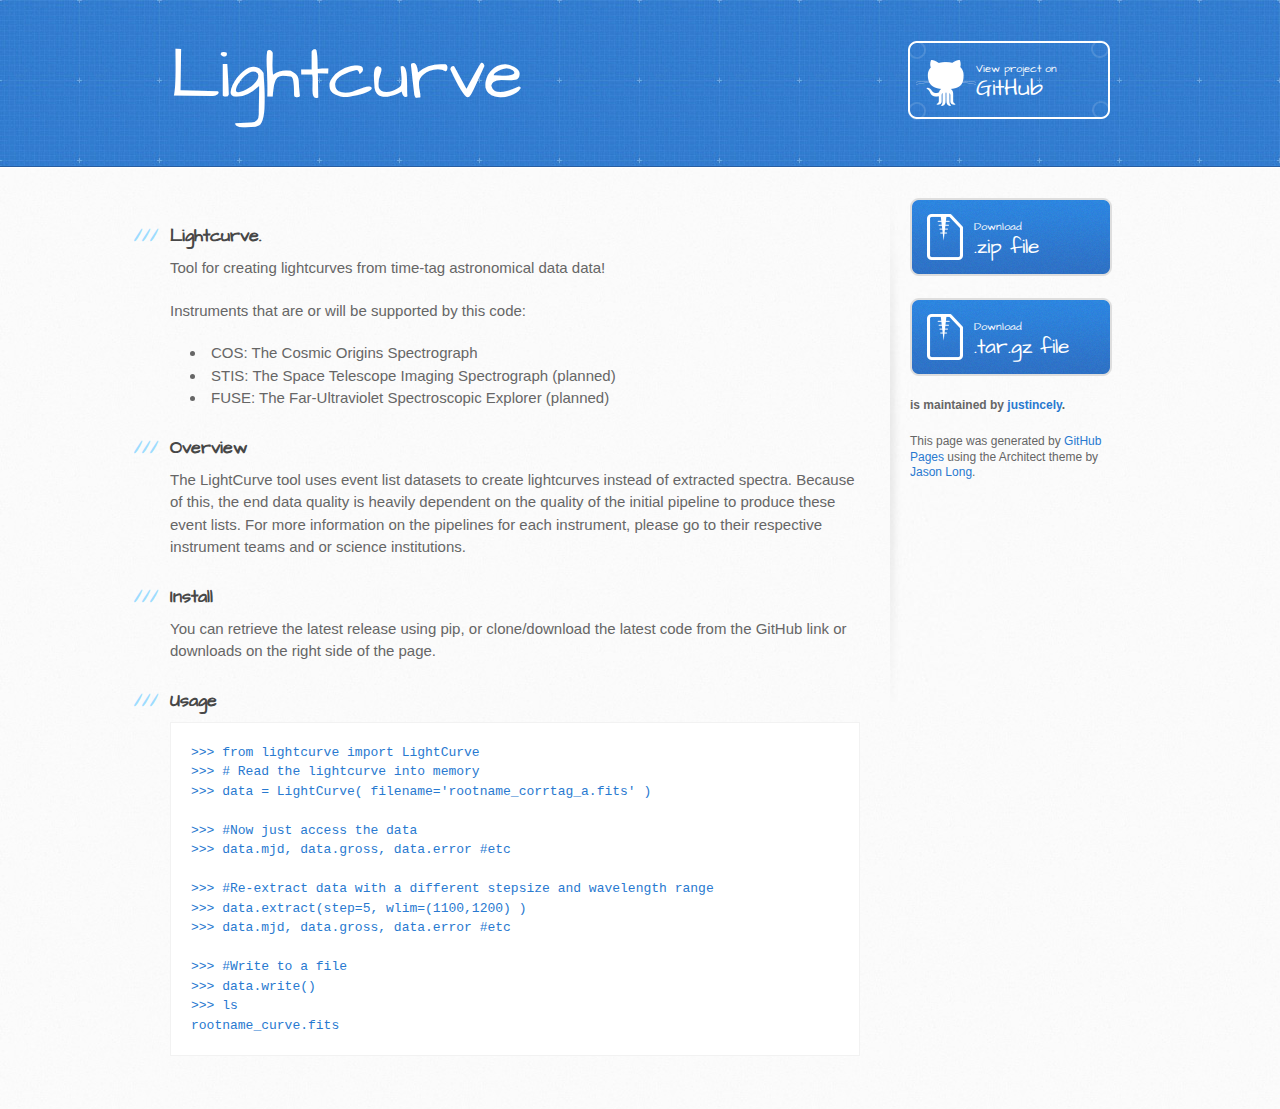
<file: index.html>
<!DOCTYPE html>
<html>
  <head>
    <meta charset='utf-8'>
    <meta http-equiv="X-UA-Compatible" content="chrome=1">
    <meta name="viewport" content="width=device-width, initial-scale=1, maximum-scale=1">
    <link href='https://fonts.googleapis.com/css?family=Architects+Daughter' rel='stylesheet' type='text/css'>
    <link rel="stylesheet" type="text/css" href="stylesheets/stylesheet.css" media="screen" />
    <link rel="stylesheet" type="text/css" href="stylesheets/pygment_trac.css" media="screen" />
    <link rel="stylesheet" type="text/css" href="stylesheets/print.css" media="print" />

    <!--[if lt IE 9]>
    <script src="//html5shiv.googlecode.com/svn/trunk/html5.js"></script>
    <![endif]-->

    <title>Lightcurve by justincely</title>
  </head>

  <body>
    <header>
      <div class="inner">
        <h1>Lightcurve</h1>
        <h2></h2>
        <a href="https://github.com/justincely/lightcurve" class="button"><small>View project on</small>GitHub</a>
      </div>
    </header>

    <div id="content-wrapper">
      <div class="inner clearfix">
        <section id="main-content">
          <h3>
<a name="lightcurve" class="anchor" href="#lightcurve"><span class="octicon octicon-link"></span></a>Lightcurve.</h3>

<p>Tool for creating lightcurves from time-tag astronomical data data!</p>

<p>Instruments that are or will be supported by this code:
  <ul>
    <li>COS:  The Cosmic Origins Spectrograph</li>
    <li>STIS: The Space Telescope Imaging Spectrograph (planned)</li>
    <li>FUSE: The Far-Ultraviolet Spectroscopic Explorer (planned)</li>
  </ul>
</p>


<h3>
<a name="overview" class="anchor" href="#overview"><span class="octicon octicon-link"></span></a>Overview</h3>
<p>The LightCurve tool uses event list datasets to create lightcurves instead of extracted spectra.  Because of this, 
  the end data quality is heavily dependent on the quality of the initial pipeline to produce these event lists.  For 
  more information on the pipelines for each instrument, please go to their respective instrument teams and or science 
  institutions.
</p>

<h3>
<a name="install" class="anchor" href="#install"><span class="octicon octicon-link"></span></a>Install</h3>
<p>You can retrieve the latest release using pip, or clone/download the latest code from the GitHub link or downloads
on the right side of the page.
</p>

<h3>
<a name="usage" class="anchor" href="#usage"><span class="octicon octicon-link"></span></a>Usage</h3>

<pre><code>&gt;&gt;&gt; from lightcurve import LightCurve 
&gt;&gt;&gt; # Read the lightcurve into memory
&gt;&gt;&gt; data = LightCurve( filename='rootname_corrtag_a.fits' )

&gt;&gt;&gt; #Now just access the data
&gt;&gt;&gt; data.mjd, data.gross, data.error #etc

&gt;&gt;&gt; #Re-extract data with a different stepsize and wavelength range
&gt;&gt;&gt; data.extract(step=5, wlim=(1100,1200) )
&gt;&gt;&gt; data.mjd, data.gross, data.error #etc

&gt;&gt;&gt; #Write to a file
&gt;&gt;&gt; data.write()
&gt;&gt;&gt; ls
rootname_curve.fits
</code></pre>

        </section>

        <aside id="sidebar">
          <a href="https://github.com/justincely/lightcurve/zipball/master" class="button">
            <small>Download</small>
            .zip file
          </a>
          <a href="https://github.com/justincely/lightcurve/tarball/master" class="button">
            <small>Download</small>
            .tar.gz file
          </a>

          <p class="repo-owner"><a href="https://github.com/justincely/lightcurve"></a> is maintained by <a href="https://github.com/justincely">justincely</a>.</p>

          <p>This page was generated by <a href="pages.github.com">GitHub Pages</a> using the Architect theme by <a href="https://twitter.com/jasonlong">Jason Long</a>.</p>
        </aside>
      </div>
    </div>

  
  </body>
</html>
</file>
<file: stylesheets/pygment_trac.css>
.highlight  { background: #ffffff; }
.highlight .c { color: #999988; font-style: italic } /* Comment */
.highlight .err { color: #a61717; background-color: #e3d2d2 } /* Error */
.highlight .k { font-weight: bold } /* Keyword */
.highlight .o { font-weight: bold } /* Operator */
.highlight .cm { color: #999988; font-style: italic } /* Comment.Multiline */
.highlight .cp { color: #999999; font-weight: bold } /* Comment.Preproc */
.highlight .c1 { color: #999988; font-style: italic } /* Comment.Single */
.highlight .cs { color: #999999; font-weight: bold; font-style: italic } /* Comment.Special */
.highlight .gd { color: #000000; background-color: #ffdddd } /* Generic.Deleted */
.highlight .gd .x { color: #000000; background-color: #ffaaaa } /* Generic.Deleted.Specific */
.highlight .ge { font-style: italic } /* Generic.Emph */
.highlight .gr { color: #aa0000 } /* Generic.Error */
.highlight .gh { color: #999999 } /* Generic.Heading */
.highlight .gi { color: #000000; background-color: #ddffdd } /* Generic.Inserted */
.highlight .gi .x { color: #000000; background-color: #aaffaa } /* Generic.Inserted.Specific */
.highlight .go { color: #888888 } /* Generic.Output */
.highlight .gp { color: #555555 } /* Generic.Prompt */
.highlight .gs { font-weight: bold } /* Generic.Strong */
.highlight .gu { color: #800080; font-weight: bold; } /* Generic.Subheading */
.highlight .gt { color: #aa0000 } /* Generic.Traceback */
.highlight .kc { font-weight: bold } /* Keyword.Constant */
.highlight .kd { font-weight: bold } /* Keyword.Declaration */
.highlight .kn { font-weight: bold } /* Keyword.Namespace */
.highlight .kp { font-weight: bold } /* Keyword.Pseudo */
.highlight .kr { font-weight: bold } /* Keyword.Reserved */
.highlight .kt { color: #445588; font-weight: bold } /* Keyword.Type */
.highlight .m { color: #009999 } /* Literal.Number */
.highlight .s { color: #d14 } /* Literal.String */
.highlight .na { color: #008080 } /* Name.Attribute */
.highlight .nb { color: #0086B3 } /* Name.Builtin */
.highlight .nc { color: #445588; font-weight: bold } /* Name.Class */
.highlight .no { color: #008080 } /* Name.Constant */
.highlight .ni { color: #800080 } /* Name.Entity */
.highlight .ne { color: #990000; font-weight: bold } /* Name.Exception */
.highlight .nf { color: #990000; font-weight: bold } /* Name.Function */
.highlight .nn { color: #555555 } /* Name.Namespace */
.highlight .nt { color: #000080 } /* Name.Tag */
.highlight .nv { color: #008080 } /* Name.Variable */
.highlight .ow { font-weight: bold } /* Operator.Word */
.highlight .w { color: #bbbbbb } /* Text.Whitespace */
.highlight .mf { color: #009999 } /* Literal.Number.Float */
.highlight .mh { color: #009999 } /* Literal.Number.Hex */
.highlight .mi { color: #009999 } /* Literal.Number.Integer */
.highlight .mo { color: #009999 } /* Literal.Number.Oct */
.highlight .sb { color: #d14 } /* Literal.String.Backtick */
.highlight .sc { color: #d14 } /* Literal.String.Char */
.highlight .sd { color: #d14 } /* Literal.String.Doc */
.highlight .s2 { color: #d14 } /* Literal.String.Double */
.highlight .se { color: #d14 } /* Literal.String.Escape */
.highlight .sh { color: #d14 } /* Literal.String.Heredoc */
.highlight .si { color: #d14 } /* Literal.String.Interpol */
.highlight .sx { color: #d14 } /* Literal.String.Other */
.highlight .sr { color: #009926 } /* Literal.String.Regex */
.highlight .s1 { color: #d14 } /* Literal.String.Single */
.highlight .ss { color: #990073 } /* Literal.String.Symbol */
.highlight .bp { color: #999999 } /* Name.Builtin.Pseudo */
.highlight .vc { color: #008080 } /* Name.Variable.Class */
.highlight .vg { color: #008080 } /* Name.Variable.Global */
.highlight .vi { color: #008080 } /* Name.Variable.Instance */
.highlight .il { color: #009999 } /* Literal.Number.Integer.Long */

.type-csharp .highlight .k { color: #0000FF }
.type-csharp .highlight .kt { color: #0000FF }
.type-csharp .highlight .nf { color: #000000; font-weight: normal }
.type-csharp .highlight .nc { color: #2B91AF }
.type-csharp .highlight .nn { color: #000000 }
.type-csharp .highlight .s { color: #A31515 }
.type-csharp .highlight .sc { color: #A31515 }
</file>
<file: stylesheets/print.css>
html, body, div, span, applet, object, iframe,
h1, h2, h3, h4, h5, h6, p, blockquote, pre,
a, abbr, acronym, address, big, cite, code,
del, dfn, em, img, ins, kbd, q, s, samp,
small, strike, strong, sub, sup, tt, var,
b, u, i, center,
dl, dt, dd, ol, ul, li,
fieldset, form, label, legend,
table, caption, tbody, tfoot, thead, tr, th, td,
article, aside, canvas, details, embed, 
figure, figcaption, footer, header, hgroup, 
menu, nav, output, ruby, section, summary,
time, mark, audio, video {
  margin: 0;
  padding: 0;
  border: 0;
  font-size: 100%;
  font: inherit;
  vertical-align: baseline;
}
/* HTML5 display-role reset for older browsers */
article, aside, details, figcaption, figure, 
footer, header, hgroup, menu, nav, section {
  display: block;
}
body {
  line-height: 1;
}
ol, ul {
  list-style: none;
}
blockquote, q {
  quotes: none;
}
blockquote:before, blockquote:after,
q:before, q:after {
  content: '';
  content: none;
}
table {
  border-collapse: collapse;
  border-spacing: 0;
}
body {
  font-size: 13px;
  line-height: 1.5; 
  font-family: 'Helvetica Neue', Helvetica, Arial, serif;
  color: #000;
}

a {
  color: #d5000d;
  font-weight: bold;
}

header {
  padding-top: 35px;
  padding-bottom: 10px;
}

header h1 {
  font-weight: bold;
  letter-spacing: -1px;
  font-size: 48px;
  color: #303030;
  line-height: 1.2;
}

header h2 {
  letter-spacing: -1px;
  font-size: 24px;
  color: #aaa;
  font-weight: normal;
  line-height: 1.3;
}
#downloads {
  display: none;
}
#main_content {
  padding-top: 20px;
}

code, pre {
  font-family: Monaco, "Bitstream Vera Sans Mono", "Lucida Console", Terminal;
  color: #222;
  margin-bottom: 30px;
  font-size: 12px;
}

code {
  padding: 0 3px;
}

pre {
  border: solid 1px #ddd;
  padding: 20px;
  overflow: auto;
}
pre code {
  padding: 0;
}

ul, ol, dl {
  margin-bottom: 20px;
}


/* COMMON STYLES */

table {
  width: 100%;
  border: 1px solid #ebebeb;
}

th {
  font-weight: 500;
}

td {
  border: 1px solid #ebebeb;
  text-align: center; 
  font-weight: 300;
}

form {
  background: #f2f2f2;
  padding: 20px;
  
}


/* GENERAL ELEMENT TYPE STYLES */

h1 {
  font-size: 2.8em;
} 

h2 {
  font-size: 22px;
  font-weight: bold;
  color: #303030;
  margin-bottom: 8px;
} 

h3 {
  color: #d5000d;
  font-size: 18px;
  font-weight: bold;
  margin-bottom: 8px;
} 
 
h4 {
  font-size: 16px;
  color: #303030;
  font-weight: bold;
} 

h5 {
  font-size: 1em;
  color: #303030;
} 

h6 {
  font-size: .8em;
  color: #303030;
} 

p {
  font-weight: 300;
  margin-bottom: 20px;
}
 
a {
  text-decoration: none;
}

p a {
  font-weight: 400;
}

blockquote {
  font-size: 1.6em;
  border-left: 10px solid #e9e9e9;
  margin-bottom: 20px;
  padding: 0 0 0 30px;
}

ul li {
  list-style: disc inside;
  padding-left: 20px;
}

ol li {
  list-style: decimal inside;
  padding-left: 3px;
}

dl dd {
  font-style: italic;
  font-weight: 100;
}

footer {
  margin-top: 40px;
  padding-top: 20px;
  padding-bottom: 30px;
  font-size: 13px;
  color: #aaa;
}

footer a {
  color: #666;
}

/* MISC */
.clearfix:after {
  clear: both;
  content: '.';
  display: block;
  visibility: hidden;
  height: 0;
}

.clearfix {display: inline-block;}
* html .clearfix {height: 1%;}
.clearfix {display: block;}
</file>
<file: stylesheets/stylesheet.css>
/* http://meyerweb.com/eric/tools/css/reset/ 
   v2.0 | 20110126
   License: none (public domain)
*/
html, body, div, span, applet, object, iframe,
h1, h2, h3, h4, h5, h6, p, blockquote, pre,
a, abbr, acronym, address, big, cite, code,
del, dfn, em, img, ins, kbd, q, s, samp,
small, strike, strong, sub, sup, tt, var,
b, u, i, center,
dl, dt, dd, ol, ul, li,
fieldset, form, label, legend,
table, caption, tbody, tfoot, thead, tr, th, td,
article, aside, canvas, details, embed, 
figure, figcaption, footer, header, hgroup, 
menu, nav, output, ruby, section, summary,
time, mark, audio, video {
	margin: 0;
	padding: 0;
	border: 0;
	font-size: 100%;
	font: inherit;
	vertical-align: baseline;
}
/* HTML5 display-role reset for older browsers */
article, aside, details, figcaption, figure, 
footer, header, hgroup, menu, nav, section {
	display: block;
}
body {
	line-height: 1;
}
ol, ul {
	list-style: none;
}
blockquote, q {
	quotes: none;
}
blockquote:before, blockquote:after,
q:before, q:after {
	content: '';
	content: none;
}
table {
	border-collapse: collapse;
	border-spacing: 0;
}

/* LAYOUT STYLES */
body {
  font-size: 15px;
  line-height: 1.5; 
  background: #fafafa url(../images/body-bg.jpg) 0 0 repeat;
  font-family: 'Helvetica Neue', Helvetica, Arial, serif;
  font-weight: 400;
  color: #666;
}

a {
  color: #2879d0;
}
a:hover {
  color: #2268b2;
}

header {
  padding-top: 40px;
  padding-bottom: 40px;
  font-family: 'Architects Daughter', 'Helvetica Neue', Helvetica, Arial, serif; 
  background: #2e7bcf url(../images/header-bg.jpg) 0 0 repeat-x;
  border-bottom: solid 1px #275da1;
}

header h1 {
  letter-spacing: -1px;
  font-size: 72px;
  color: #fff;
  line-height: 1;
  margin-bottom: 0.2em;
  width: 540px;
}

header h2 {
  font-size: 26px;
  color: #9ddcff;
  font-weight: normal;
  line-height: 1.3;
  width: 540px;
  letter-spacing: 0;
}

.inner {
  position: relative;
  width: 940px;
  margin: 0 auto;
}

#content-wrapper {
  border-top: solid 1px #fff;
  padding-top: 30px;
}

#main-content {
  width: 690px;
  float: left;
}

#main-content img {
  max-width: 100%;
}

aside#sidebar {
  width: 200px;
  padding-left: 20px;
  min-height: 504px;
  float: right;
  background: transparent url(../images/sidebar-bg.jpg) 0 0 no-repeat;
  font-size: 12px;
  line-height: 1.3;
}

aside#sidebar p.repo-owner,
aside#sidebar p.repo-owner a {
  font-weight: bold;
}

#downloads {
  margin-bottom: 40px;
}

a.button {
  width: 134px;
  height: 58px;
  line-height: 1.2;
  font-size: 23px;
  color: #fff;
  padding-left: 68px;
  padding-top: 22px;
  font-family: 'Architects Daughter', 'Helvetica Neue', Helvetica, Arial, serif; 
}
a.button small {
  display: block;
  font-size: 11px;
}
header a.button {
  position: absolute;
  right: 0;
  top: 0;
  background: transparent url(../images/github-button.png) 0 0 no-repeat;
}
aside a.button {
  width: 138px;
  padding-left: 64px;
  display: block;
  background: transparent url(../images/download-button.png) 0 0 no-repeat;
  margin-bottom: 20px;
  font-size: 21px;
}

code, pre {
  font-family: Monaco, "Bitstream Vera Sans Mono", "Lucida Console", Terminal, monospace;
  color: #222;
  margin-bottom: 30px;
  font-size: 13px;
}

code {
  background-color: #f2f8fc;
  border: solid 1px #dbe7f3;
  padding: 0 3px;
}

pre {
  padding: 20px;
  background: #fff;
  text-shadow: none;
  overflow: auto;
  border: solid 1px #f2f2f2;
}
pre code {
  color: #2879d0;
  background-color: #fff;
  border: none;
  padding: 0;
}

ul, ol, dl {
  margin-bottom: 20px;
}


/* COMMON STYLES */

hr {
  height: 1px;
  line-height: 1px;
  margin-top: 1em;
  padding-bottom: 1em;
  border: none;
  background: transparent url('../images/hr.png') 0 0 no-repeat;
}

table {
  width: 100%;
  border: 1px solid #ebebeb;
}

th {
  font-weight: 500;
}

td {
  border: 1px solid #ebebeb;
  text-align: center; 
  font-weight: 300;
}

form {
  background: #f2f2f2;
  padding: 20px;
  
}


/* GENERAL ELEMENT TYPE STYLES */

#main-content h1 {
  font-family: 'Architects Daughter', 'Helvetica Neue', Helvetica, Arial, serif; 
  font-size: 2.8em;
  letter-spacing: -1px;
  color: #474747;
} 

#main-content h1:before {
  content: "/";
  color: #9ddcff;
  padding-right: 0.3em;
  margin-left: -0.9em;
}

#main-content h2 {
  font-family: 'Architects Daughter', 'Helvetica Neue', Helvetica, Arial, serif; 
  font-size: 22px;
  font-weight: bold;
  margin-bottom: 8px;
  color: #474747;
} 
#main-content h2:before {
  content: "//";
  color: #9ddcff;
  padding-right: 0.3em;
  margin-left: -1.5em;
}

#main-content h3 {
  font-family: 'Architects Daughter', 'Helvetica Neue', Helvetica, Arial, serif; 
  font-size: 18px;
  font-weight: bold;
  margin-top: 24px;
  margin-bottom: 8px;
  color: #474747;
} 
 
#main-content h3:before {
  content: "///";
  color: #9ddcff;
  padding-right: 0.3em;
  margin-left: -2em;
}

#main-content h4 {
  font-family: 'Architects Daughter', 'Helvetica Neue', Helvetica, Arial, serif; 
  font-size: 15px;
  font-weight: bold;
  color: #474747;
} 

h4:before {
  content: "////";
  color: #9ddcff;
  padding-right: 0.3em;
  margin-left: -2.8em;
}

#main-content h5 {
  font-family: 'Architects Daughter', 'Helvetica Neue', Helvetica, Arial, serif; 
  font-size: 14px;
  color: #474747;
} 
h5:before {
  content: "/////";
  color: #9ddcff;
  padding-right: 0.3em;
  margin-left: -3.2em;
}

#main-content h6 {
  font-family: 'Architects Daughter', 'Helvetica Neue', Helvetica, Arial, serif; 
  font-size: .8em;
  color: #474747;
} 
h6:before {
  content: "//////";
  color: #9ddcff;
  padding-right: 0.3em;
  margin-left: -3.7em;
}

p {
  margin-bottom: 20px;
}
 
a {
  text-decoration: none;
}

p a {
  font-weight: 400;
}

blockquote {
  font-size: 1.6em;
  border-left: 10px solid #e9e9e9;
  margin-bottom: 20px;
  padding: 0 0 0 30px;
}

ul li {
  list-style: disc inside;
  padding-left: 20px;
}

ol li {
  list-style: decimal inside;
  padding-left: 3px;
}

dl dd {
  font-style: italic;
  font-weight: 100;
}

footer {
  background: transparent url('../images/hr.png') 0 0 no-repeat;
  margin-top: 40px;
  padding-top: 20px;
  padding-bottom: 30px;
  font-size: 13px;
  color: #aaa;
}

footer a {
  color: #666;
}
footer a:hover {
  color: #444;
}

/* MISC */
.clearfix:after {
  clear: both;
  content: '.';
  display: block;
  visibility: hidden;
  height: 0;
}

.clearfix {display: inline-block;}
* html .clearfix {height: 1%;}
.clearfix {display: block;}

/* #Media Queries
================================================== */

/* Smaller than standard 960 (devices and browsers) */
@media only screen and (max-width: 959px) {}

/* Tablet Portrait size to standard 960 (devices and browsers) */
@media only screen and (min-width: 768px) and (max-width: 959px) {
  .inner {
    width: 740px;
  }
  header h1, header h2 {
    width: 340px;
  }
  header h1 {
    font-size: 60px;
  }
  header h2 {
    font-size: 30px;
  }
  #main-content {
    width: 490px;
  }
  #main-content h1:before,
  #main-content h2:before,
  #main-content h3:before,
  #main-content h4:before,
  #main-content h5:before,
  #main-content h6:before {
    content: none;
    padding-right: 0;
    margin-left: 0;
  }
}

/* All Mobile Sizes (devices and browser) */
@media only screen and (max-width: 767px) {
  .inner {
    width: 93%;
  }
  header {
    padding: 20px 0;
  }
  header .inner {
    position: relative;
  }
  header h1, header h2 {
    width: 100%;
  }
  header h1 {
    font-size: 48px;
  }
  header h2 {
    font-size: 24px;
  }
  header a.button {
    background-image: none;
    width: auto;
    height: auto;
    display: inline-block;
    margin-top: 15px;
    padding: 5px 10px;
    position: relative;
    text-align: center;
    font-size: 13px;
    line-height: 1;
    background-color: #9ddcff;
    color: #2879d0;
    -moz-border-radius: 5px;
    -webkit-border-radius: 5px;                     
    border-radius: 5px;    
  }
  header a.button small {
    font-size: 13px;
    display: inline;
  }
  #main-content,
  aside#sidebar {
    float: none;
    width: 100% ! important;
  }
  aside#sidebar {
    background-image: none;
    margin-top: 20px;
    border-top: solid 1px #ddd;
    padding: 20px 0;
    min-height: 0;
  }
  aside#sidebar a.button {
    display: none;
  }
  #main-content h1:before,
  #main-content h2:before,
  #main-content h3:before,
  #main-content h4:before,
  #main-content h5:before,
  #main-content h6:before {
    content: none;
    padding-right: 0;
    margin-left: 0;
  }
}

/* Mobile Landscape Size to Tablet Portrait (devices and browsers) */
@media only screen and (min-width: 480px) and (max-width: 767px) {}

/* Mobile Portrait Size to Mobile Landscape Size (devices and browsers) */
@media only screen and (max-width: 479px) {}
</file>
